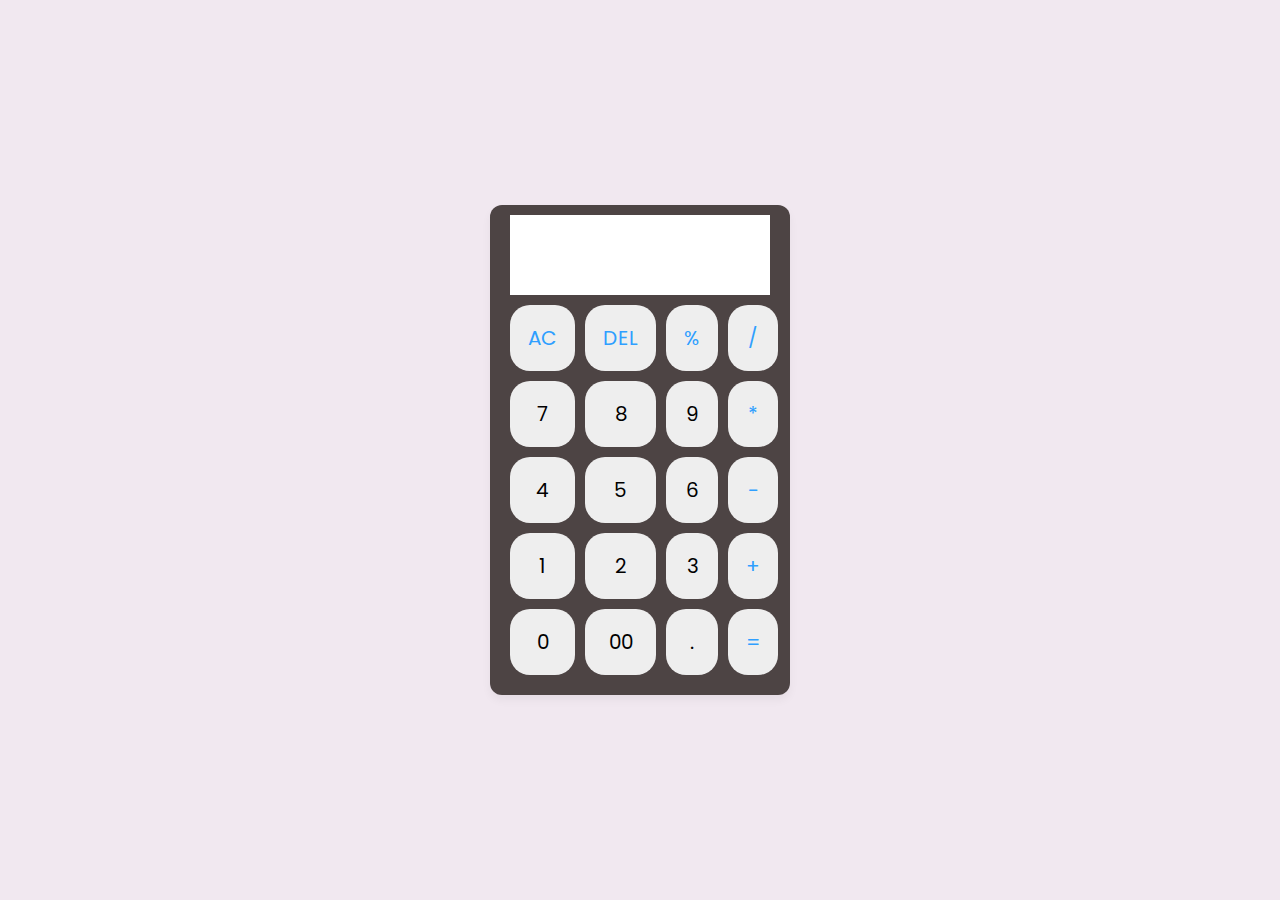
<file: 2. Calculator/index.html>
<!DOCTYPE html>
<!-- YouTube & Website - CodingLab -->
<html lang="en">
  <head>
    <meta charset="UTF-8" />
    <meta http-equiv="X-UA-Compatible" content="IE=edge" />
    <meta name="viewport" content="width=device-width, initial-scale=1.0" />
    <title>Calculator in HTML CSS & JavaScript</title>
    <link rel="stylesheet" href="style.css" />
  </head>
  <body>
    <div class="container">
      <input type="text" class="display" />

      <div class="buttons">
        <button class="operator" data-value="AC">AC</button>
        <button class="operator" data-value="DEL">DEL</button>
        <button class="operator" data-value="%">%</button>
        <button class="operator" data-value="/">/</button>

        <button data-value="7">7</button>
        <button data-value="8">8</button>
        <button data-value="9">9</button>
        <button class="operator" data-value="*">*</button>

        <button data-value="4">4</button>
        <button data-value="5">5</button>
        <button data-value="6">6</button>
        <button class="operator" data-value="-">-</button>

        <button data-value="1">1</button>
        <button data-value="2">2</button>
        <button data-value="3">3</button>
        <button class="operator" data-value="+">+</button>

        <button data-value="0">0</button>
        <button data-value="00">00</button>
        <button data-value=".">.</button>
        <button class="operator" data-value="=">=</button>
      </div>
    </div>

    <script src="script.js"></script>
  </body>
</html>
</file>
<file: 2. Calculator/style.css>
/* Import Google font - Poppins */
@import url("https://fonts.googleapis.com/css2?family=Poppins:wght@300;400;500;600;700&display=swap");
* {
  margin: 0;
  padding: 0;
  box-sizing: border-box;
  font-family: "Poppins", sans-serif;
}
body {
  height: 100vh;
  display: flex;
  align-items: center;
  justify-content: center;
  background: #f1e8f0;
}
.container {
  position: relative;
  max-width: 300px;
  width: 100%;
  border-radius: 12px;
  padding: 10px 20px 20px;
  background: #4d4444;
  box-shadow: 0 5px 10px rgba(0, 0, 0, 0.05);
}
.display {
  height: 80px;
  width: 100%;
  outline: none;
  border: none;
  text-align: right;
  margin-bottom: 10px;
  font-size: 25px;
  color: #000e1a;
  pointer-events: none;
}
.buttons {
  display: grid;
  grid-gap: 10px;
  grid-template-columns: repeat(4, 1fr);
}
.buttons button {
  padding: 18px;
  border-radius: 20px;
  border: palevioletred;
  font-size: 20px;
  cursor: pointer;
  background-color: #eee;
}
.buttons button:active {
  transform: scale(0.99);
}
.operator {
  color: #2f9fff;
}
</file>
